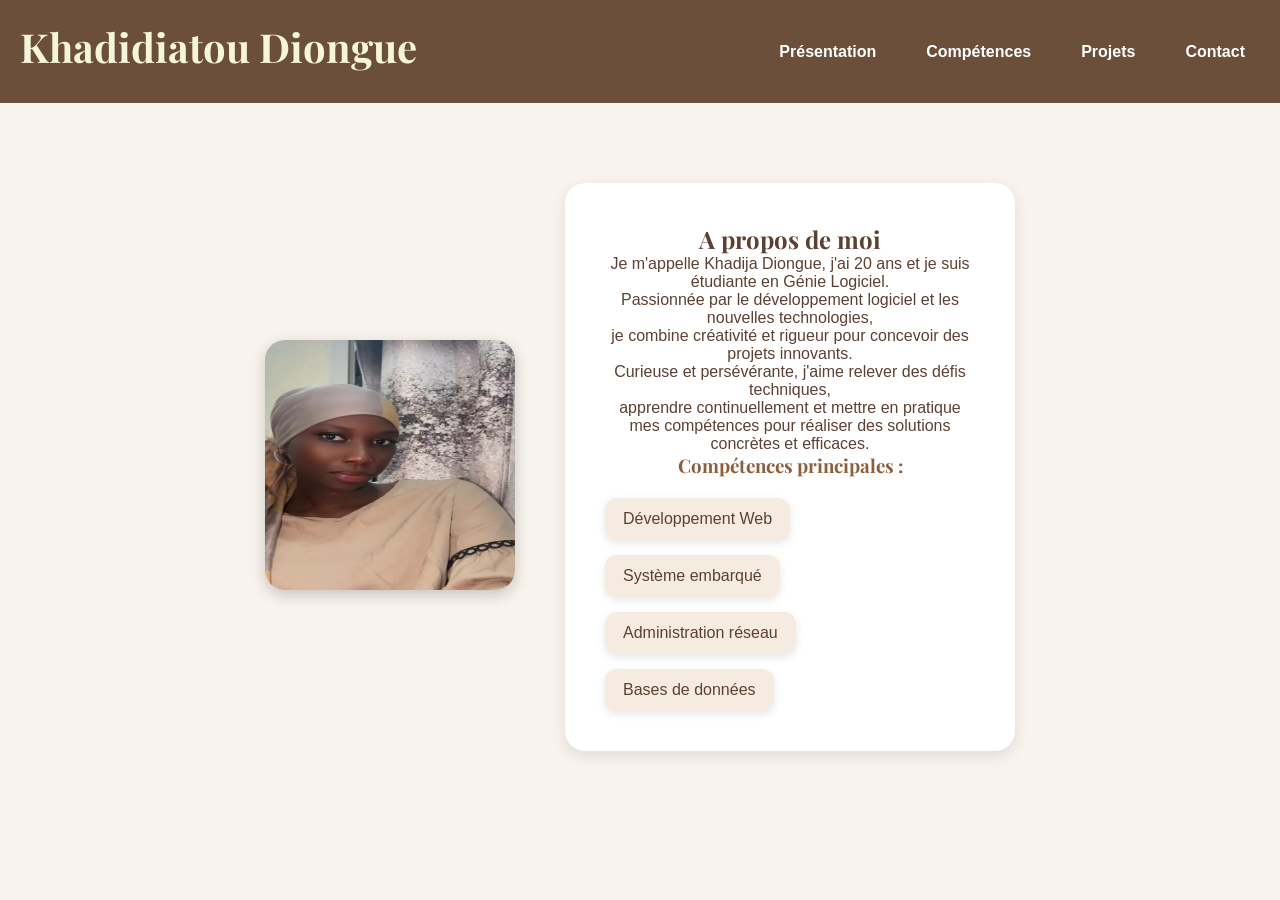
<file: index.html>
<!DOCTYPE html>
<html lang="fr">
<head>
    <meta charset="UTF-8">
    <meta name="viewport" content="width=device-width, initial-scale=1.0">
    <title>Présentation</title>
    <link rel="stylesheet" href="projet.css">
    <link rel="preconnect" href="https://fonts.googleapis.com">
<link rel="preconnect" href="https://fonts.gstatic.com" crossorigin>
<link href="https://fonts.googleapis.com/css2?family=Playfair+Display:ital,wght@0,400..900;1,400..900&display=swap" rel="stylesheet">
<link rel="preconnect" href="https://fonts.googleapis.com">
<link rel="preconnect" href="https://fonts.gstatic.com" crossorigin>
<link href="https://fonts.googleapis.com/css2?family=Playfair+Display:ital,wght@0,400..900;1,400..900&family=Poppins:ital,wght@0,100;0,200;0,300;0,400;0,500;0,600;0,700;0,800;0,900;1,100;1,200;1,300;1,400;1,500;1,600;1,700;1,800;1,900&display=swap" rel="stylesheet">
</head>
<body>

<header>
    <nav>
        <h1 class="logo">Khadidiatou Diongue</h1>
        <ul>
            <li><a href="/index.html">Présentation</a></li>
            <li><a href="/competence.html">Compétences</a></li>
            <li><a href="/projet.html">Projets</a></li>
            <li><a href="/conctact.html">Contact</a></li>
        </ul>
    </nav>
</header>

<section class="presentation">
    <div class="cadre-photo">
        <img src="image/photo de profil.jpeg" alt="Ma photo">
    </div>

    <div class="cadre-texte">
        <h2>A propos de moi </h2>

        <p>
            Je m'appelle Khadija Diongue, j'ai 20 ans et je suis étudiante en Génie Logiciel. <br>
             Passionnée par le développement logiciel et les nouvelles technologies, <br>
             je combine créativité et rigueur pour concevoir des projets innovants.  <br>
             Curieuse et persévérante, j'aime relever des défis techniques, <br>
             apprendre continuellement et mettre en pratique mes compétences pour réaliser des solutions concrètes et efficaces. <br>
        </p>

        <h3>Compétences principales :</h3>

<div class="competences-box">
    <div class="mini-cadre">Développement Web</div>
    <div class="mini-cadre">Système embarqué</div>
    <div class="mini-cadre">Administration réseau</div>
    <div class="mini-cadre">Bases de données</div>
</div>
    </div>
</section>

</body>
</html>
</file>
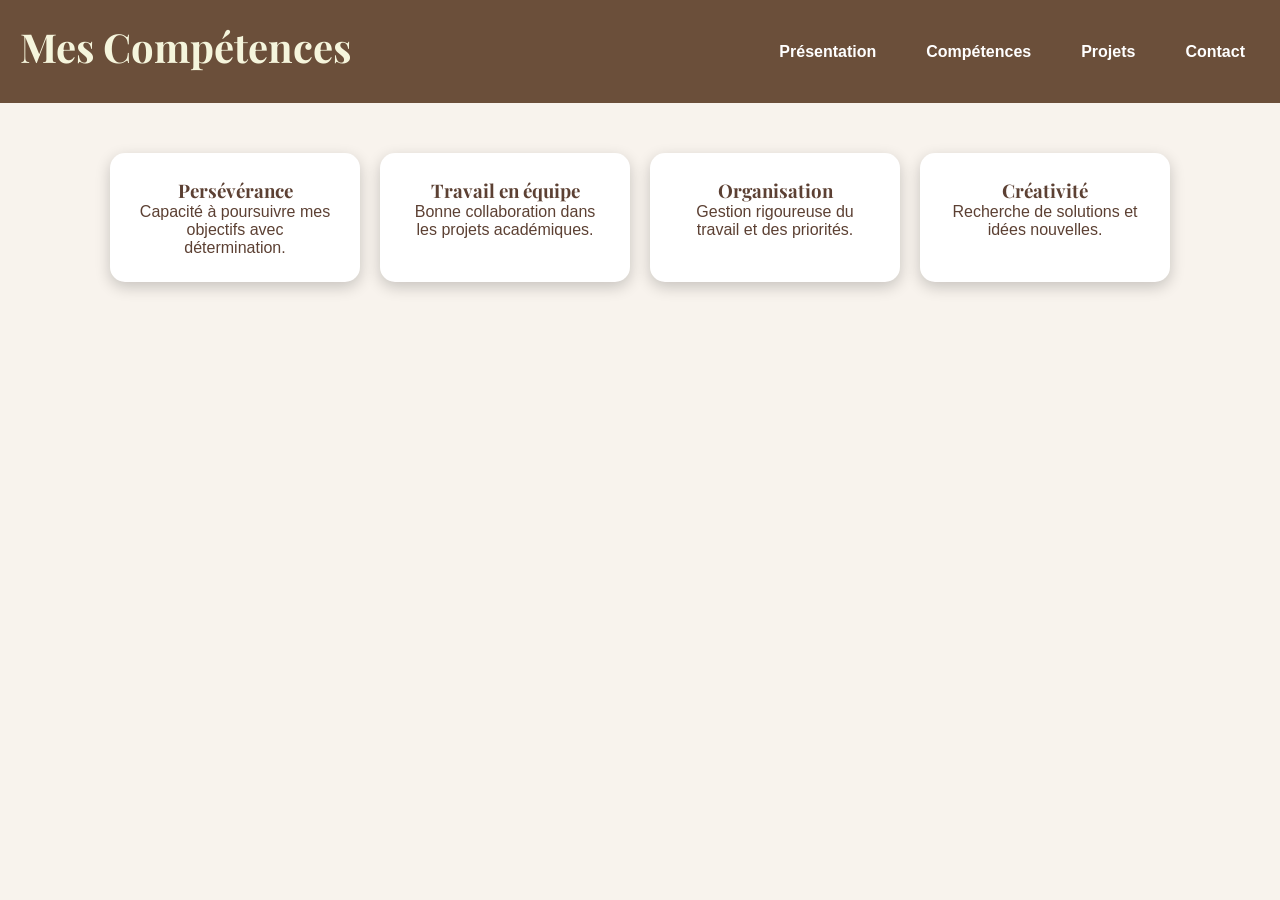
<file: competence.html>
<!DOCTYPE html>
<html lang="en">
<head>
    <meta charset="UTF-8">
    <meta name="viewport" content="width=device-width, initial-scale=1.0">
    <title>Document</title>
    <link rel="stylesheet" href="projet.css">
    <link rel="preconnect" href="https://fonts.googleapis.com">
<link rel="preconnect" href="https://fonts.gstatic.com" crossorigin>
<link href="https://fonts.googleapis.com/css2?family=Playfair+Display:ital,wght@0,400..900;1,400..900&display=swap" rel="stylesheet">
<link rel="preconnect" href="https://fonts.googleapis.com">
<link rel="preconnect" href="https://fonts.gstatic.com" crossorigin>
<link href="https://fonts.googleapis.com/css2?family=Playfair+Display:ital,wght@0,400..900;1,400..900&family=Poppins:ital,wght@0,100;0,200;0,300;0,400;0,500;0,600;0,700;0,800;0,900;1,100;1,200;1,300;1,400;1,500;1,600;1,700;1,800;1,900&display=swap" rel="stylesheet">
</head>
<body>
    
</body>
 <header>

    <nav>
        <h1 class="logo">Mes Compétences</h1>
        <ul>
            <li><a href="/index.html">Présentation</a></li>
            <li><a href="/competence.html">Compétences</a></li>
            <li><a href="/projet.html">Projets</a></li>
            <li><a href="/conctact.html">Contact</a></li>
        </ul>
    </nav>

    </header>
</html>
<section>

<div class="cards">

<div class="card">
<h3>Persévérance</h3>
<p>Capacité à poursuivre mes objectifs avec détermination.</p>
</div>

<div class="card">
<h3>Travail en équipe</h3>
<p>Bonne collaboration dans les projets académiques.</p>
</div>

<div class="card">
<h3>Organisation</h3>
<p>Gestion rigoureuse du travail et des priorités.</p>
</div>

<div class="card">
<h3>Créativité</h3>
<p>Recherche de solutions et idées nouvelles.</p>
</div>

</div>
</section>
</file>
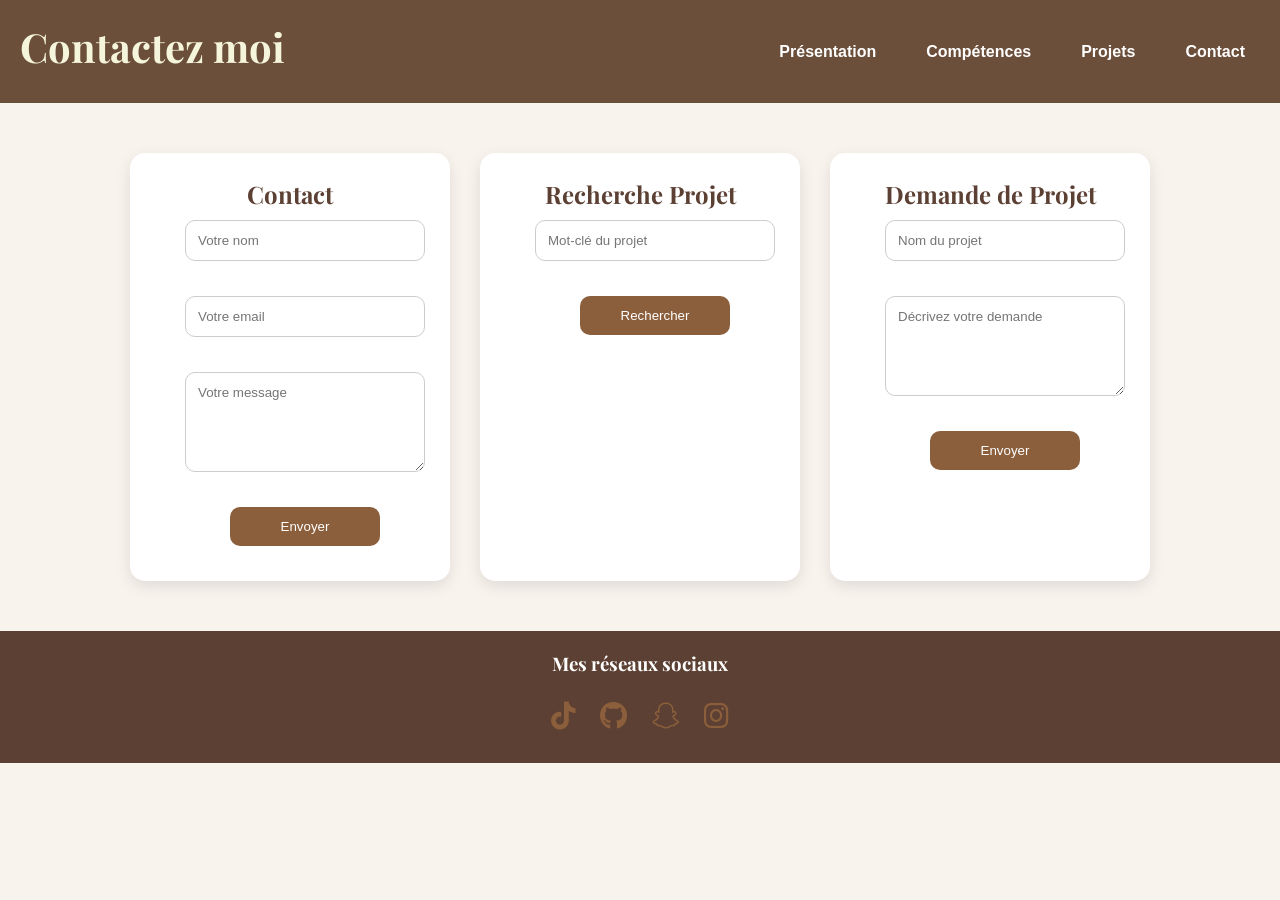
<file: conctact.html>
<!DOCTYPE html>
<html lang="fr">
<head>
    <meta charset="UTF-8">
    <meta name="viewport" content="width=device-width, initial-scale=1.0">
    <title>Contact</title>
    <link rel="stylesheet" href="projet.css">
     <link rel="preconnect" href="https://fonts.googleapis.com">
<link rel="preconnect" href="https://fonts.gstatic.com" crossorigin>
<link href="https://fonts.googleapis.com/css2?family=Playfair+Display:ital,wght@0,400..900;1,400..900&display=swap" rel="stylesheet">
<link rel="preconnect" href="https://fonts.googleapis.com">
<link rel="preconnect" href="https://fonts.gstatic.com" crossorigin>
<link href="https://fonts.googleapis.com/css2?family=Playfair+Display:ital,wght@0,400..900;1,400..900&family=Poppins:ital,wght@0,100;0,200;0,300;0,400;0,500;0,600;0,700;0,800;0,900;1,100;1,200;1,300;1,400;1,500;1,600;1,700;1,800;1,900&display=swap" rel="stylesheet">
 <link rel="stylesheet" href="https://cdnjs.cloudflare.com/ajax/libs/font-awesome/6.5.0/css/all.min.css">
</head>

<body>

<header>
    <nav>
        <h1 class="logo">Contactez moi</h1>
        <ul>
            <li><a href="index.html">Présentation</a></li>
            <li><a href="competence.html">Compétences</a></li>
            <li><a href="projet.html">Projets</a></li>
            <li><a href="contact.html">Contact</a></li>
        </ul>
    </nav>
</header>

<section class="contact-page">

    <!-- Formulaire Contact -->
    <div class="bloc-formulaire">
        <h2>Contact</h2>
        <form>
            <input type="text" placeholder="Votre nom">
            <input type="email" placeholder="Votre email">
            <textarea placeholder="Votre message"></textarea>
            <button type="submit">Envoyer</button>
        </form>
    </div>

    <!-- Recherche Projet -->
    <div class="bloc-formulaire">
        <h2>Recherche Projet</h2>
        <form>
            <input type="text" placeholder="Mot-clé du projet">
            <button type="submit">Rechercher</button>
        </form>
    </div>

    <!-- Demande Projet -->
    <div class="bloc-formulaire">
        <h2>Demande de Projet</h2>
        <form>
            <input type="text" placeholder="Nom du projet">
            <textarea placeholder="Décrivez votre demande"></textarea>
            <button type="submit">Envoyer</button>
        </form>
    </div>

</section>
<footer>
    <h3>Mes réseaux sociaux</h3>

    <div class="reseaux">
        <a href="#"><i class="fab fa-tiktok"></i></a>
        <a href="#"><i class="fab fa-github"></i></a>
        <a href="#"><i class="fab fa-snapchat"></i></a>
        <a href="#"><i class="fab fa-instagram"></i></a>
    </div>
</footer>

</body>
</html>
</file>
<file: projet.css>
body{
margin:0;
font-family:Arial;
background:#F5F0E6;
color:#3E2723;
}

header{
background:#5C4033;
padding:20px;
text-align:center;
}

nav a{
color:white;
margin:15px;
text-decoration:none;
font-weight:bold;
}

.hero{
text-align:center;
padding:80px 20px;
background:#EADBC8;
}

.hero img{
width:200px;
border-radius:50%;
margin-top:20px;
}

section{
padding:50px 20px;
text-align:center;
}

.cards{
display:flex;
justify-content:center;
gap:20px;
flex-wrap:wrap;
}

.card{
background:white;
padding:25px;
width:250px;
border-radius:15px;
box-shadow:0 5px 15px rgba(0,0,0,0.2);
transition:0.3s;
}

.card:hover{
transform:translateY(-10px);
}

form{
display:flex;
flex-direction:column;
width:300px;
margin:auto;
gap:15px;
}

input, textarea{
padding:10px;
border-radius:8px;
border:1px solid #ccc;
}

button{
background:#5C4033;
color:white;
padding:10px;
border:none;
border-radius:8px;
}

body{
    margin:0;
    font-family:Arial;
    background:#f8f3ed;
}

/* MENU */
header{
    background:#5c4033;
    padding:20px;
}

nav{
    display:flex;
    justify-content:space-between;
    align-items:center;
}

.logo{
    color:beige;
}

nav ul{
    display:flex;
    list-style:none;
    gap:20px;
}

nav a{
    color:white;
    text-decoration:none;
    font-weight:bold;
}

/* PRESENTATION */
.presentation{
    display:flex;
    justify-content:center;
    align-items:center;
    gap:50px;
    padding:80px;
}

/* PHOTO */
.cadre-photo img{
    width:250px;
    height:250px;
    border-radius:20px;
    box-shadow:0 5px 15px rgba(0,0,0,0.2);
}

/* TEXTE */
.cadre-texte{
    background:white;
    padding:40px;
    border-radius:20px;
    width:450px;
    box-shadow:0 5px 15px rgba(0,0,0,0.1);
}

.cadre-texte h2{
    color:#5c4033;
}

.cadre-texte h3{
    color:#8b5e3c;
}

.cadre-texte ul{
    padding-left:20px;
}

.competences-box{
    display:flex;
    flex-wrap:wrap;
    gap:15px;
    margin-top:20px;
}

.mini-cadre{
    background:#f5ebe0;
    padding:12px 18px;
    border-radius:12px;
    box-shadow:0 3px 8px rgba(0,0,0,0.1);
    transition:0.3s;
    cursor:pointer;
}

.mini-cadre:hover{
    background:#5c4033;
    color:white;
}

:root {
    --beige: #F5F0E6;
    --marron: #5C4033;
    --marron-clair: #8B6D5C;
    --blanc: #FFFFFF;
}

/* Reset simple */
* {
    margin: 0;
    padding: 0;
    box-sizing: border-box;
    font-family: 'Arial', sans-serif;
}

body {
    background-color: var(--beige);
    color: var(--marron);
}

/* Header */
header {
    text-align: center;
    padding: 50px 20px;
    background-color: var(--marron-clair);
    color: var(--blanc);
}

header h1 {
    font-size: 2.5rem;
    margin-bottom: 10px;
}

header p {
    font-size: 1.2rem;
}

/* Section Projets */
.projects-section {
    display: grid;
    grid-template-columns: repeat(auto-fit, minmax(300px, 1fr));
    gap: 30px;
    padding: 50px 20px;
    max-width: 1200px;
    margin: 0 auto;
}

/* Cartes de projet */
.project-card {
    background-color: var(--blanc);
    border-radius: 15px;
    overflow: hidden;
    box-shadow: 0 5px 20px rgba(0,0,0,0.1);
    transition: transform 0.3s ease, box-shadow 0.3s ease;
}

.project-card:hover {
    transform: translateY(-10px);
    box-shadow: 0 10px 30px rgba(0,0,0,0.2);
}

.project-card img {
    width: 100%;
    height: 200px;
    object-fit: cover;
}

.project-info {
    padding: 20px;
}

.project-info h2 {
    margin-bottom: 10px;
    font-size: 1.5rem;
}

.project-info p {
    margin-bottom: 15px;
    color: #6b4f3a;
}

.btn {
    display: inline-block;
    text-decoration: none;
    background-color: var(--marron);
    color: var(--blanc);
    padding: 10px 20px;
    border-radius: 8px;
    transition: background 0.3s ease;
}

.btn:hover {
    background-color: var(--marron-clair);
}

/* Responsive */
@media (max-width: 600px) {
    header h1 {
        font-size: 2rem;
    }
    .project-card img {
        height: 180px;
    }
}
body{
font-family:'Poppins', sans-serif;
}

h1,h2,h3{
font-family:'Playfair Display', serif;
}
body{
    margin:0;
    font-family:Arial;
    background:#f8f3ed;
}

/* Navigation */
header{
    background:#6b4f3a;
    padding:20px;
}

nav{
    display:flex;
    justify-content:space-between;
    align-items:center;
}

.logo{
    color:beige;
}

nav ul{
    display:flex;
    list-style:none;
    gap:20px;
}

nav a{
    color:white;
    text-decoration:none;
    font-weight:bold;
}

/* Contact page */
.contact-page{
    display:flex;
    flex-wrap:wrap;
    justify-content:center;
    gap:30px;
    padding:50px;
}

/* Bloc formulaire */
.bloc-formulaire{
    background:white;
    width:320px;
    padding:25px;
    border-radius:15px;
    box-shadow:0 5px 15px rgba(0,0,0,0.1);
    box-sizing:border-box
}

.bloc-formulaire h2{
    text-align:center;
    color:#5c4033;
}

form{
    display:flex;
    flex-direction:column;
    gap:15px;
}
input, textarea{
    width: 80%;
    padding:12px;
    border:1px solid #ccc;
    border-radius:10px;
    margin:10px auto;
    display:block;
}


textarea{
    height:100px;
}
button{
    width:50%;
    padding:12px;
    background:#8b5e3c;
    color:white;
    border:none;
    border-radius:10px;
    margin:10px auto;
    display:block;
    cursor:pointer;
}


button:hover{
    background:#5c4033;
}

/* Footer */
footer{
    background:#5c4033;
    text-align:center;
    padding:20px;
    color:white;
}

.reseaux{
    margin-top:15px;
    text-align:center;
}

.reseaux a{
    display:inline-block;
    margin:10px;
    font-size:28px;
    color:#8b5e3c;
    transition:0.3s;
}

.reseaux a:hover{
    color:#c49a6c;
    transform:scale(1.2);
}
</file>
